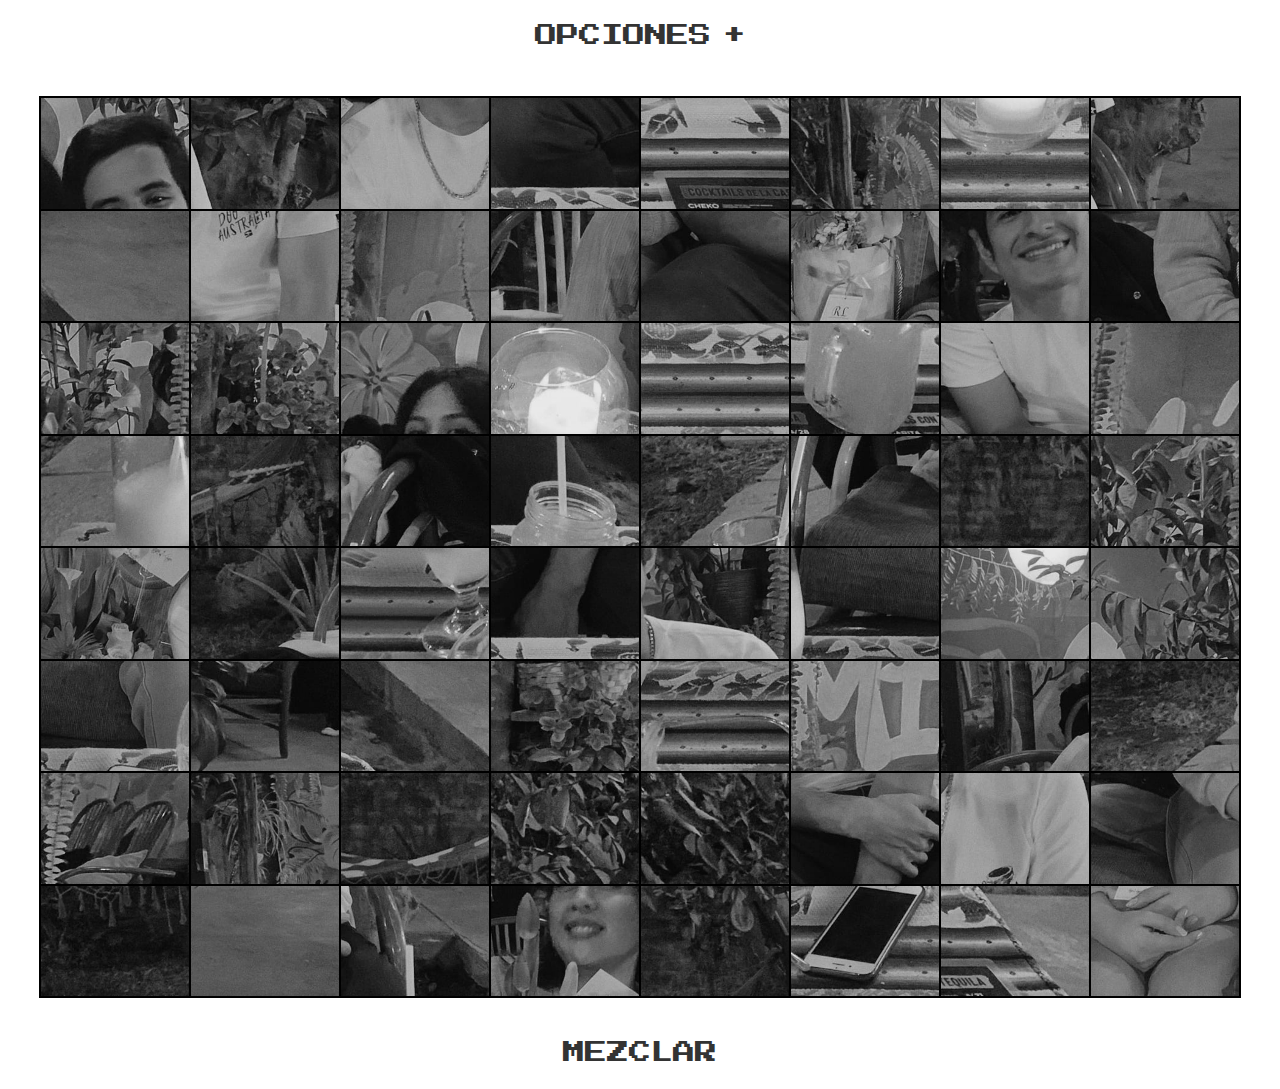
<file: jigsaw/index.html>
<!DOCTYPE html>
<html lang="en">

<head>
    <meta content="width=device-width, initial-scale=1.0" name="viewport" />
    <meta charset="utf-8">
    <base target="_parent" />
    <link rel="icon" type="image/png" href="../images/pokeball.png">

    <title>Jigsaw | ClauGames</title>
    <!-- Latest compiled and minified CSS -->
    <link href="https://maxcdn.bootstrapcdn.com/bootstrap/3.3.1/css/bootstrap.min.css" rel="stylesheet" />
    <!-- Styles -->
    <link rel="stylesheet" href="css/puzzle.css">
    <link rel="stylesheet" href="css/demo.css">
    <!-- Include Polyfills First -->
    <script src="https://cdn.polyfill.io/v2/polyfill.min.js?features=default"></script>
    <script src="js/puzzle.js"></script>
</head>

<body class="center-content">
    
    <input type="checkbox" name="options" id="options" style="display: none;">

    <label for="options" class="controls no-select">OPCIONES</label>

    <div id="puzzle1" style="padding: 20px;"></div>

    <div class="options">
        <div class="fgroup grid">
            <div class="fieldset">
                <label for="numrows"># de filas</label>
                <input type="number" id="numrows" name="numrows" value="8" min="1" max="10">

                <label for="numcolumns"># de columnas</label>
                <input type="number" id="numcolumns" name="numcolumns" value="8" min="1" max="10">
            </div>
        </div>

        <div class="fgroup image">
            <div class="fieldset" style="text-align: left;">
                <label for="image">URL de la imagen</label>
                <input type="text" id="image" name="image" style="width: 100%;" value="">
            </div>
        </div>

        <div class="fgroup no-select">
            <div class="fieldset difficulty">
                <input type="radio" id="easy" name="difficulty" value="easy">
                <label for="easy">Fácil</label>

                <input type="radio" id="normal" name="difficulty" value="normal">
                <label for="normal">Normal</label>

                <input type="radio" id="hard" name="difficulty" value="hard">
                <label for="hard">Difícil</label>

                <input type="radio" id="expert" name="difficulty" value="expert" checked>
                <label for="expert">Experto</label>
            </div>
        </div>

        <div class="btngroup">
            <div class="ui-btn no-select" data-attr="reset">GUARDAR</div>
        </div>
    </div>

    <div data-attr="reset" class="controls no-select" style="display: inline-block;">MEZCLAR</div>

    <script type="text/javascript">

        document.addEventListener('DOMContentLoaded',function() {
            function getURLParameter(sParam) {
                const sPageURL = decodeURIComponent(window.location.search.substring(1)),
                    sURLVariables = sPageURL.split('&');
                let sParameterName,
                    i;

                for (i = 0; i < sURLVariables.length; i++) {
                    sParameterName = sURLVariables[i].split('=');

                    if (sParameterName[0] === sParam) {
                        return sParameterName[1] === undefined ? true : sParameterName[1];
                    }
                }
            }

            const opts = {};
            const image = (getURLParameter('image')) ? getURLParameter('image') : "img/fotix.jpg";
            const puzzle1 = document.querySelector('#puzzle1');
            puzzle1.pz = new Puzzle({
                el           : puzzle1,
                image        : image,
                difficulty   : "expert",
                dragenter    : function(evt){onDragEnter(evt)},
                dragleave    : function(evt){onDragLeave(evt)},
                mousedown    : function(evt){onMouseDown(evt)},
                mouseup      : function(evt){onMouseUp(evt)},
                finished     : function(evt){puzzleFin(evt)}
            }).init();

            // Puzzle events

            function onDragEnter(evt) {
                if (!evt.target.draggable) { 
                    evt.target.classList.add('highlight');
                }
            }

            function onDragLeave(evt) {
                if (!evt.target.draggable) {
                    evt.target.classList.remove('highlight');
                }
            }

            function onMouseDown(evt) {
                evt.target.children[0].classList.add('highlight');
            }

            function onMouseUp(evt) {
                evt.target.children[0].classList.remove('highlight');
            }

            function puzzleFin(evt) {
                setTimeout(function() {
                    Object.assign(evt.self.fullImg.style,{'opacity':1,'z-index':1});
                }.bind(evt),300); 
            }

            // Update buttons
            document.querySelectorAll('div[data-attr="reset"]').forEach(function(item){
                item.addEventListener('click',function(evt){
                    updatePuzzle(evt);
                });
            });
            
            // Make sure number inputs are between 1 and 10
            document.querySelectorAll('input[type="number"]').forEach(function(item){
                item.addEventListener('change',function(){
                    if (Number(this.value) > 10) {
                        this.value = 10;
                    } else if (Number(this.value) <= 0) {
                        this.value = 1;
                    }
                });
            });

            // Update puzzle and reinitialize
            function updatePuzzle() {
                document.querySelectorAll('.options input').forEach(function(item){
                    if (item.value.length && item.type === "text" || item.type === "number") {
                        opts[item.name] = item.value;
                    }

                    if (item.value.length && item.type === "radio" && item.checked) {
                        opts[item.name] = item.value;
                    }
                });
                puzzle1.pz.usropts = opts;
                puzzle1.pz.init();      
            }
        });
    </script>
</body>
</html>
</file>
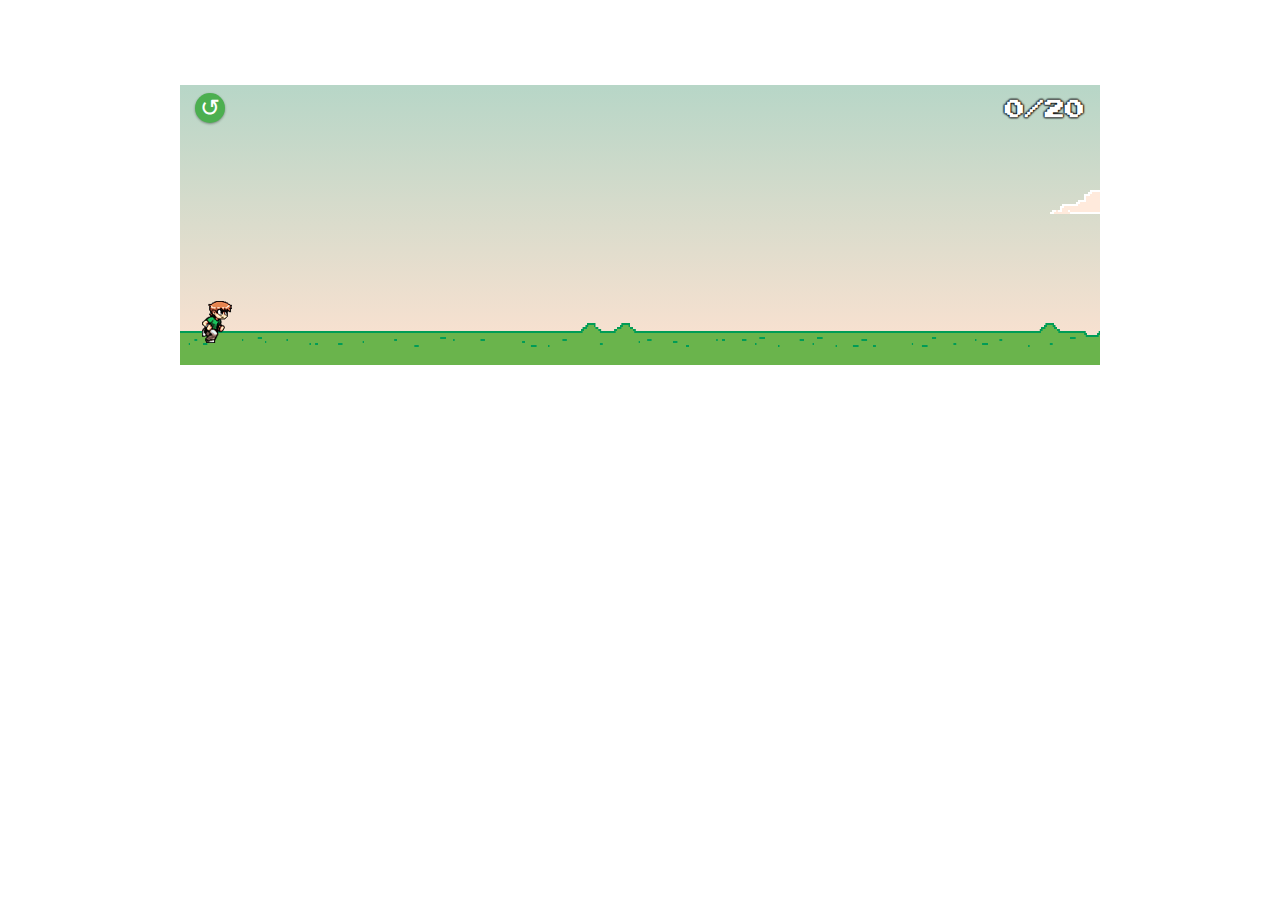
<file: scottpilgrim/index.html>
<!DOCTYPE html>
<html lang="en">

<head>
    <meta charset="UTF-8">
    <meta http-equiv="X-UA-Compatible" content="IE=edge">
    <meta name="viewport" content="width=device-width, initial-scale=1.0">

    <link rel="icon" type="image/png" href="../images/pokeball.png">

    <title>Scott Pilgrim | ClauGames</title>
    <style>
        * {
            padding: 0;
            margin: 0;
        }

        @font-face{
            font-family: "PressStart2P";
            src: url("font/PressStart2P.ttf") format("truetype");
        }

        body {
            height: 50vh;
            background: #fff;
            display: flex;
            align-items: center;
        }

        .contenedor {
            width: 920px;
            height: 280px;
            margin: 0 auto;

            position: relative;

            background: linear-gradient(#b7d6c7, transparent) #ffe2d1;
            /*linear-gradient(#90ebff, white);*/
            transition: background-color 1s linear;
            overflow: hidden;
        }

        .manana {
            background-color: #fdf1f9;
        }

        .mediodia {
            background-color: #ceb3f1;
        }

        .tarde {
            background-color: #be941e;
        }

        .noche {
            background-color: #3c3569;
        }

        .dino {
            width: 42px;
            height: 42px;

            position: absolute;
            bottom: 22px;
            left: 16px;
            z-index: 2;

            background: url(img/dino.png) repeat-x 0px 0px;
            background-size: 168px 42px;
            background-position-x: 0px;

        }

        .dino-corriendo {
            animation: animarDino 0.25s steps(2) infinite;
        }

        .dino-estrellado {
            background-position-x: -126px;
        }

        .suelo {
            width: 200%;
            height: 42px;

            position: absolute;
            bottom: 0;
            left: 0;

            background: url(img/suelo.png) repeat-x 0px 0px;
            background-size: 50% 42px;

        }

        .cactus {
            width: 38px;
            height: 80px;

            position: absolute;
            bottom: 16px;
            left: 600px;
            z-index: 1;

            background: url(img/cactus1.png) no-repeat;
        }

        .cactus2 {
            width: 98px;
            height: 66px;

            background: url(img/cactus2.png) no-repeat;
        }

        .nube {
            width: 92px;
            height: 26px;

            position: absolute;
            z-index: 0;

            background: url(img/nube.png) no-repeat;
            background-size: 92px 26px;
        }

        .moneda{
            width: 48px;
            height: 48px;
            position: absolute;
            z-index: 1;
            
            background: url(img/moneda.png) no-repeat center center;
        }

        .score {
            width: 200px;
            height: 30px;

            position: absolute;
            top: 15px;
            right: 15px;
            z-index: 10;

            color: #ffffff;
            font-family: PressStart2P;
            font-size: 20px;
            font-weight: bold;
            text-align: right;
            text-shadow: 0 0 2px black, 0 0 2px black, 0 0 2px black, 0 0 2px black;
        }

        .game-over {
            display: none;

            position: absolute;
            width: 100%;
            height: 15%;
            z-index: 10;

            text-align: center;
            color: #fff;
            font-size: 28px;
            text-shadow: 0 0 2px black, 0 0 2px black, 0 0 2px black, 0 0 2px black;
            font-family: PressStart2P;
            font-weight: 700;
        }

        .mensaje-oculto {
            display: none;

            position: absolute;
            width: 100%;
            z-index: 10;
            
            text-align: center;
            color: #fff;
            font-size: 20px;
            text-shadow: 0 0 2px black, 0 0 2px black, 0 0 2px black, 0 0 2px black;
            font-family: PressStart2P;
            font-weight: 700;
        }

        .mensaje-welcome {
            font-family: PressStart2P;
            text-align: center;
            font-size: 14px;
            font-weight: 600;
            margin-bottom: 20px;
        }

        .reset-game {
            width: 30px;
            height: 30px;

            position: absolute;
            top: 8px;
            left: 15px;
            z-index: 10;
            font-size: 14px;
            background-color: #4CAF50;
            border: none;
            color: white;
            text-align: center;
            text-decoration: none;
            display: inline-block;
            font-size: 24px;
            border-radius: 50%;
            box-shadow: 0 1px 2px 0 rgba(0,0,0,0.2), 0 1px 3px 0 rgba(0,0,0,0.19);
        }

        @keyframes animarDino {
            from {
                background-position-x: -42px;
            }

            to {
                background-position-x: -126px;
            }
        }
    </style>
</head>

<body>

        <div class="contenedor" id="content-area">

            <div class="suelo"></div>
    
            <div class="dino dino-corriendo"></div>
    
            <div class="score">0/20</div>
    
            <button class="reset-game" onclick="document.location.reload(true)">&#8634;</button>
    
        </div>


    <div class="game-over">GAME OVER</div>
    <div class="mensaje-oculto">Mensaje oculto</div>
    <audio src="sound/moneda.mp3" class="audio-moneda"></audio>
    <audio src="sound/gameOver.mp3" class="audio-gameOver"></audio>

    <script>

        //****** GAME LOOP ********//

        var time = new Date();
        var deltaTime = 0;

        if (document.readyState === "complete" || document.readyState === "interactive") {
            setTimeout(Init, 1);
        } else {
            document.addEventListener("DOMContentLoaded", Init);
        }

        function Init() {
            time = new Date();
            Start();
            Loop();
        }

        function Loop() {
            deltaTime = (new Date() - time) / 1000;
            time = new Date();
            Update();
            requestAnimationFrame(Loop);
        }

        //****** GAME LOGIC ********//

        var mensaje = "TE QUIERO MUCHO CLAUDIA <3";
        var mensajeInvalidChars = 6;
        var sueloY = 22;
        var velY = 0;
        var impulso = 900;
        var gravedad = 2500;

        var dinoPosX = 42;
        var dinoPosY = sueloY;

        var sueloX = 0;
        var velEscenario = 1280 / 3;
        var gameVel = 1;
        var score = 0;

        var tiempoHastaMoneda = 1;
        var tiempoMonedaMin = 1;
        var tiempoMonedaMax = 2;
        var monedaMinY = 40;
        var monedaMaxY = 220;

        var parado = false;
        var saltando = false;

        var tiempoHastaObstaculo = 2;
        var tiempoObstaculoMin = 0.7;
        var tiempoObstaculoMax = 1.8;
        var obstaculoPosY = 16;
        var obstaculos = [];

        var tiempoHastaNube = 0.5;
        var tiempoNubeMin = 0.7;
        var tiempoNubeMax = 2.7;
        var maxNubeY = 270;
        var minNubeY = 100;
        var nubes = [];
        var velNube = 0.5;

        var contenedor;
        var dino;
        var textoScore;
        var suelo;
        var gameOver;
        var mensajeOculto;
        var audioMoneda;
        var audioGameOver;

        function Start() {
            gameOver = document.querySelector(".game-over");
            mensajeOculto = document.querySelector(".mensaje-oculto");
            suelo = document.querySelector(".suelo");
            contenedor = document.querySelector(".contenedor");
            textoScore = document.querySelector(".score");
            dino = document.querySelector(".dino");
            audioMoneda = document.querySelector(".audio-moneda");
            audioGameOver = document.querySelector(".audio-gameOver");
            document.addEventListener("keydown", HandleKeyDown);
            document.addEventListener("click", clickOutside, false);
        }

        function Update() {
            if (parado) return;

            DetectarGanador();
            MoverDinosaurio();
            MoverSuelo();
            DecidirCrearMonedas();
            DecidirCrearObstaculos();
            DecidirCrearNubes();
            MoverObstaculos();
            MoverNubes();
            DetectarColision();

            velY -= gravedad * deltaTime;
        }

        function clickOutside(e) {
            if(e.target.id != 'content-area') Saltar();
        }

        function HandleKeyDown(ev) {
            if (ev.keyCode == 32) {
                Saltar();
            }
        }

        function Saltar() {
            if (dinoPosY === sueloY) {
                saltando = true;
                velY = impulso;
                dino.classList.remove("dino-corriendo");
            }
        }

        function DecidirCrearMonedas() {
            tiempoHastaMoneda -= deltaTime;
            if(tiempoHastaMoneda <= 0) {
                CrearMoneda();
            }
        }

        function CrearMoneda() {
            var moneda = document.createElement("div");
            contenedor.appendChild(moneda);
            moneda.classList.add("moneda");
            moneda.posX = contenedor.clientWidth;
            moneda.style.left = contenedor.clientWidth+"px";
            moneda.style.bottom = monedaMinY + (monedaMaxY - monedaMinY) * Math.random() + "px";

            obstaculos.push(moneda);
            tiempoHastaMoneda = tiempoMonedaMin + Math.random() * (tiempoMonedaMax-tiempoMonedaMin) / gameVel;
        }

        function MoverDinosaurio() {
            dinoPosY += velY * deltaTime;
            if (dinoPosY < sueloY) {

                TocarSuelo();
            }
            dino.style.bottom = dinoPosY + "px";
        }

        function TocarSuelo() {
            dinoPosY = sueloY;
            velY = 0;
            if (saltando) {
                dino.classList.add("dino-corriendo");
            }
            saltando = false;
        }

        function MoverSuelo() {
            sueloX += CalcularDesplazamiento();
            suelo.style.left = -(sueloX % contenedor.clientWidth) + "px";
        }

        function CalcularDesplazamiento() {
            return velEscenario * deltaTime * gameVel;
        }

        function Estrellarse() {
            dino.classList.remove("dino-corriendo");
            dino.classList.add("dino-estrellado");
            parado = true;
        }

        function DecidirCrearObstaculos() {
            tiempoHastaObstaculo -= deltaTime;
            if (tiempoHastaObstaculo <= 0) {
                CrearObstaculo();
            }
        }

        function DecidirCrearNubes() {
            tiempoHastaNube -= deltaTime;
            if (tiempoHastaNube <= 0) {
                CrearNube();
            }
        }

        function CrearObstaculo() {
            var obstaculo = document.createElement("div");
            contenedor.appendChild(obstaculo);
            obstaculo.classList.add("cactus");
            if (Math.random() > 0.5) obstaculo.classList.add("cactus2");
            obstaculo.posX = contenedor.clientWidth;
            obstaculo.style.left = contenedor.clientWidth + "px";

            obstaculos.push(obstaculo);
            tiempoHastaObstaculo = tiempoObstaculoMin + Math.random() * (tiempoObstaculoMax - tiempoObstaculoMin) / gameVel;
        }

        function CrearNube() {
            var nube = document.createElement("div");
            contenedor.appendChild(nube);
            nube.classList.add("nube");
            nube.posX = contenedor.clientWidth;
            nube.style.left = contenedor.clientWidth + "px";
            nube.style.bottom = minNubeY + Math.random() * (maxNubeY - minNubeY) + "px";

            nubes.push(nube);
            tiempoHastaNube = tiempoNubeMin + Math.random() * (tiempoNubeMax - tiempoNubeMin) / gameVel;
        }

        function MoverObstaculos() {
            for (var i = obstaculos.length - 1; i >= 0; i--) {
                if (obstaculos[i].posX < -obstaculos[i].clientWidth) {
                    obstaculos[i].parentNode.removeChild(obstaculos[i]);
                    obstaculos.splice(i, 1);
                } else {
                    obstaculos[i].posX -= CalcularDesplazamiento();
                    obstaculos[i].style.left = obstaculos[i].posX + "px";
                }
            }
        }

        function MoverNubes() {
            for (var i = nubes.length - 1; i >= 0; i--) {
                if (nubes[i].posX < -nubes[i].clientWidth) {
                    nubes[i].parentNode.removeChild(nubes[i]);
                    nubes.splice(i, 1);
                } else {
                    nubes[i].posX -= CalcularDesplazamiento() * velNube;
                    nubes[i].style.left = nubes[i].posX + "px";
                }
            }
        }

        function GanarPuntos() {
            score++;
            textoScore.innerText = score + "/20";
            audioMoneda.currentTime = 0;
            audioMoneda.play();
            if (score == 5) {
                gameVel = 1.15;
                contenedor.classList.add("manana");
            } else if (score == 10) {
                gameVel = 1.27;
                contenedor.classList.add("mediodia");
            } else if (score == 15) {
                gameVel = 1.32;
                contenedor.classList.add("tarde");
            } else if (score == 18) {
                gameVel = 1.42;
                contenedor.classList.add("noche");
            }
            suelo.style.animationDuration = (3 / gameVel) + "s";
        }

        function GameOver() {
            Estrellarse();
            gameOver.style.display = "block";
            MostrarMensajeOculto();
        }

        function MostrarMensajeOculto() {
            var cantidadLetrasObtenidas = score + mensajeInvalidChars;
            var strArray = mensaje.split('');
            var count = 0;
            while (count < mensaje.length - cantidadLetrasObtenidas) {
                var cad = strArray.join("");
                var pos1 = Math.round(Math.random() * (mensaje.length - 1));
                if (strArray[pos1].trim() != "" && strArray[pos1].trim() != "_") {
                    count++;
                    strArray[pos1] = "_";
                }
            }

            mensajeOculto.innerText = strArray.join("");
            mensajeOculto.style.display  = "block";
            audioGameOver.play();
        }


        function DetectarColision() {
            for (var i = 0; i < obstaculos.length; i++) {
                if (obstaculos[i].posX > dinoPosX + dino.clientWidth) {
                    //EVADE
                    break; //al estar en orden, no puede chocar con más
                } else {
                    if (IsCollision(dino, obstaculos[i], 10, 30, 15, 20)) {
                        if(obstaculos[i].classList.contains("moneda")){
                            GanarPuntos();
                            obstaculos[i].parentNode.removeChild(obstaculos[i]);
                            obstaculos.splice(i, 1);
                        }else{
                            GameOver();
                        }
                    }
                }
            }
        }

        function DetectarGanador() {
            if (score == 20) {
                parado = true;
                gameOver.style.display = "block";
                gameOver.innerText = "¡GANASTE BB!"
                MostrarMensajeOculto();
            }
        }

        function IsCollision(a, b, paddingTop, paddingRight, paddingBottom, paddingLeft) {
            var aRect = a.getBoundingClientRect();
            var bRect = b.getBoundingClientRect();

            return !(
                ((aRect.top + aRect.height - paddingBottom) < (bRect.top)) ||
                (aRect.top + paddingTop > (bRect.top + bRect.height)) ||
                ((aRect.left + aRect.width - paddingRight) < bRect.left) ||
                (aRect.left + paddingLeft > (bRect.left + bRect.width))
            );
        }


    </script>
</body>

</html>
</file>
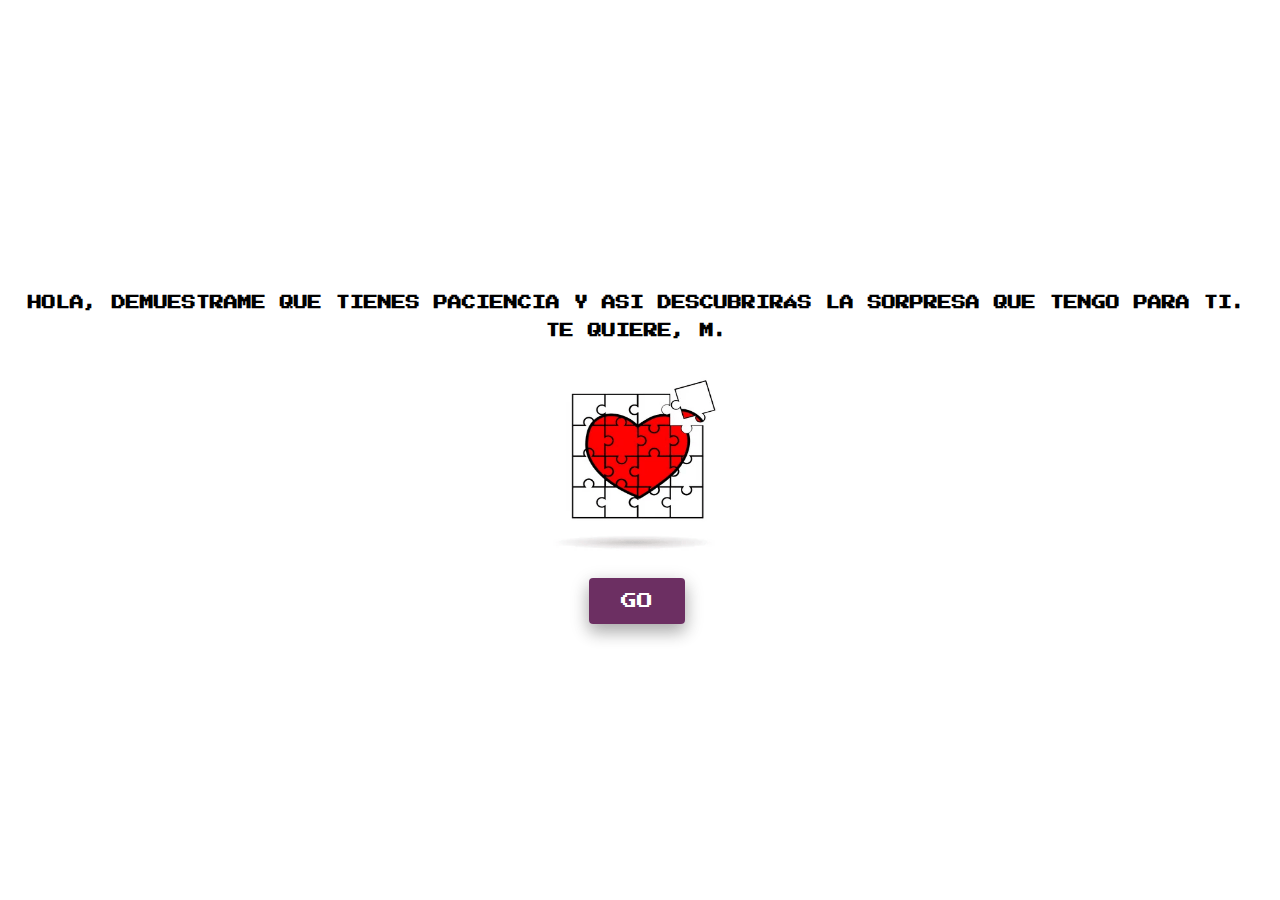
<file: jigsaw/welcome.html>
<!DOCTYPE html>
<html lang="en">

<head>
    <meta charset="UTF-8">
    <meta http-equiv="X-UA-Compatible" content="IE=edge">
    <meta name="viewport" content="width=device-width, initial-scale=1.0">
    <link rel="icon" type="image/png" href="../images/pokeball.png">

    <title>Welcome | ClauGames</title>
    <style>

        @font-face{
            font-family: "PressStart2P";
            src: url("../scottpilgrim/font/PressStart2P.ttf") format("truetype");
        }

        body {
            text-align: center;
        }

        .mensaje-welcome {
            font-family: PressStart2P;
            font-size: 14px;
            font-weight: 600;
            margin: 20px;
        }

        .maindiv {
            margin: 0;
            position: absolute;
            top: 50%;
            -ms-transform: translateY(-50%);
            transform: translateY(-50%);
        }

        .button {
            font-family: PressStart2P;
            font-size: 14px;
            background-color: rgba(92,24,81,.9);
            border: none;
            color: white;
            padding: 15px 32px;
            text-align: center;
            text-decoration: none;
            display: inline-block;
            font-size: 16px;
            border-radius: 4px;
            box-shadow: 0 8px 16px 0 rgba(0,0,0,0.2), 0 6px 20px 0 rgba(0,0,0,0.19);
        }

    </style>
</head>

<body>

    <div class="maindiv">
        <p class="mensaje-welcome">HOLA, DEMUESTRAME QUE TIENES PACIENCIA Y ASI DESCUBRIRÁS LA SORPRESA QUE TENGO PARA TI.<br><br>TE QUIERE, M.</p>
        <br>
        <img width="180" height="180" src="img/logo.png"/>
        <br><br>
        <button class="button" onclick="window.location.href = 'index.html'">GO</button>
    </div>

</body>

</html>
</file>
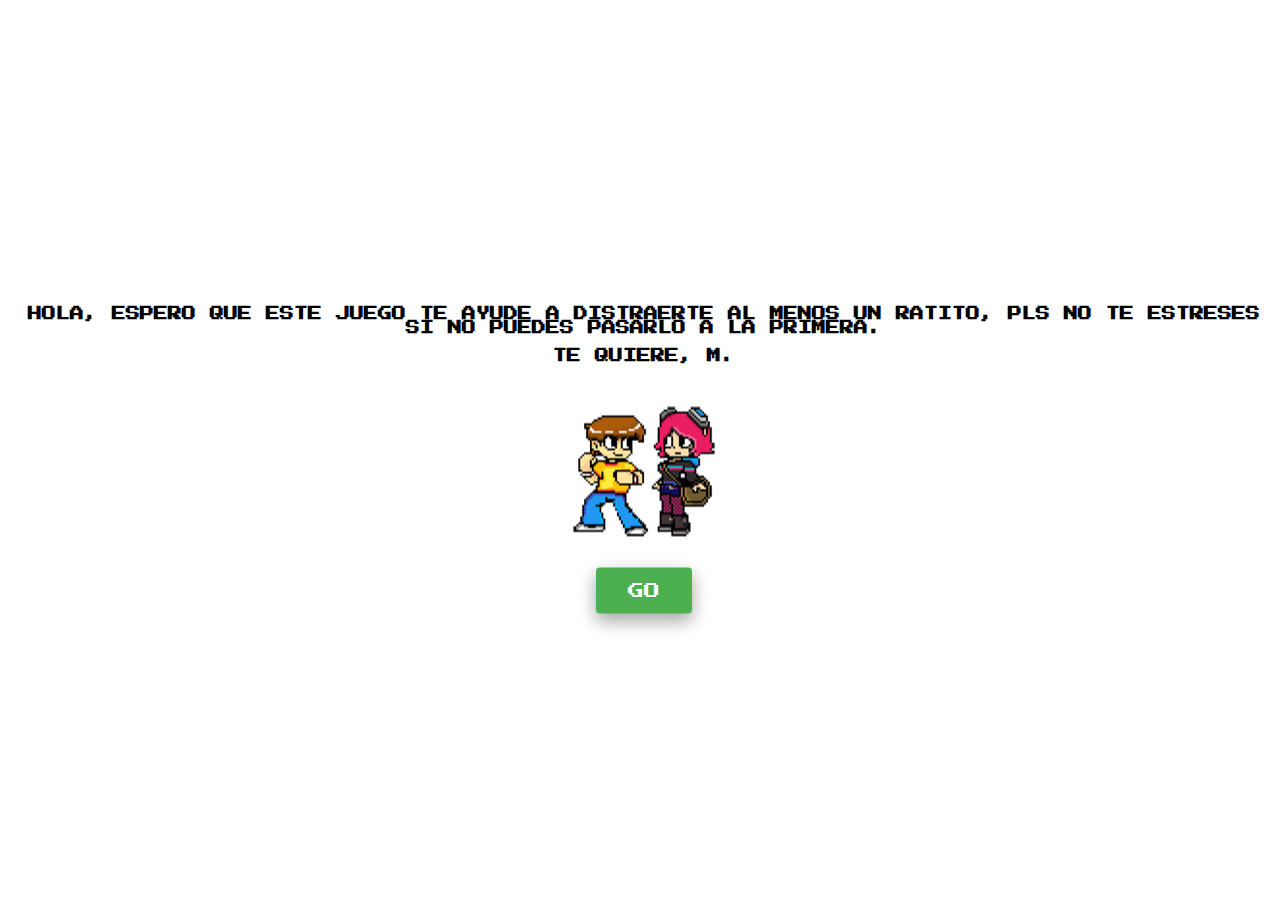
<file: scottpilgrim/welcome.html>
<!DOCTYPE html>
<html lang="en">

<head>
    <meta charset="UTF-8">
    <meta http-equiv="X-UA-Compatible" content="IE=edge">
    <meta name="viewport" content="width=device-width, initial-scale=1.0">
    <link rel="icon" type="image/png" href="../images/pokeball.png">

    <title>Welcome | ClauGames</title>
    <style>

        @font-face{
            font-family: "PressStart2P";
            src: url("font/PressStart2P.ttf") format("truetype");
        }

        body {
            text-align: center;
        }

        .mensaje-welcome {
            font-family: PressStart2P;
            font-size: 14px;
            font-weight: 600;
            margin: 20px;
        }

        .maindiv {
            margin: 0;
            position: absolute;
            top: 50%;
            -ms-transform: translateY(-50%);
            transform: translateY(-50%);
        }

        .button {
            font-family: PressStart2P;
            font-size: 14px;
            background-color: #4CAF50;
            border: none;
            color: white;
            padding: 15px 32px;
            text-align: center;
            text-decoration: none;
            display: inline-block;
            font-size: 16px;
            border-radius: 4px;
            box-shadow: 0 8px 16px 0 rgba(0,0,0,0.2), 0 6px 20px 0 rgba(0,0,0,0.19);
        }

    </style>
</head>

<body>

    <div class="maindiv">
        <p class="mensaje-welcome">HOLA, ESPERO QUE ESTE JUEGO TE AYUDE A DISTRAERTE AL MENOS UN RATITO, PLS NO TE ESTRESES SI NO PUEDES PASARLO A LA PRIMERA.<br><br>TE QUIERE, M.</p>
        <br>
        <img src="img/logo.png"/>
        <br><br>
        <button class="button" onclick="window.location.href = 'index.html'">GO</button>
    </div>

</body>

</html>
</file>
<file: jigsaw/css/demo.css>
/*@@ DEMO CSS 
***************/

@font-face{
    font-family: "PressStart2P";
    src: url("../../scottpilgrim/font/PressStart2P.ttf") format("truetype");
}

label:hover {
    cursor: pointer;
}

.center-content {
    display: flex;
    flex-flow: column;
    place-content: center space-between;
    min-height: 100vh;
}

.center-content > * {
    flex: 0 0 auto;
}

.controls {
    background: rgba(255,255,255,1);
    position: relative;
    z-index: 4;
}

input[name="options"]:checked ~ .options {
    opacity: 1;
    z-index: 2;
}

input[type="number"] {
    text-align: center;
}

.options { 
    display: flex;
    flex-flow: column;
    place-content: center;
    width: 100%;
    min-height: 100%;
    background: rgba(92,24,81,.9);
    padding: 20px;
    font-size: calc(.5vw + 16px);
    color: #fff;
    position: fixed;
    top: 0;
    left: 0;
    margin: auto;
    opacity: 0;
    z-index: -1;
    transition: all 0.5s;
}

.ui-btn {
    background: transparent;
    border: 2px solid;
    outline: none;
    position: relative;
    display: inline-block;
    padding: 6px;
    color: #fff;
}

.ui-btn:hover {
    cursor: pointer;
}

*[for="options"],
*[data-attr="reset"] {
    padding: 20px;
    font-family: PressStart2P;
    font-size: calc(.5vw + 16px);
    text-align: center;
    font-weight: normal;
}

*[for="options"]:after {
    content: "+";
    display: inline-block;
    margin-left: 1%;
    transform: rotate(0deg);
    transition: all 0.2s;
}

*[for="options"]:hover,
*[data-attr="reset"] {
    cursor: pointer;
}

input[name="options"]:checked~*[for="options"]:after {
    transform: rotate(135deg);
}

.btngroup {
    text-align: center;
}

.fgroup {
    display: flex;
    place-content: center;
    align-items: center;
    flex-flow: wrap;
    margin-bottom: 15px;
    font-family: Helvetica;
}

.fgroup > * {
    padding:  0 10px;
    margin-bottom: 15px;
}

.fgroup .fieldset {
    flex: 0 0 70%;
    display: flex;
    flex-flow: wrap;
    place-content: space-between;
}

.fgroup.grid .fieldset {
    flex-flow: column wrap;
}

.fgroup .fieldset > * {
    flex: 1 0 auto;
}

.fieldset.difficulty > * {
    flex: 0 0 24%;
}

.fgroup .fieldset input {
    background: transparent;
    outline: none;
    border: none;
    padding: 5px 7px;
    border-bottom: 2px solid rgba(255,255,255,.7);
    color: #fff;
    transition: all 0.2s;
}

.fgroup .fieldset input:focus {
    background: rgba(0,0,0,.2);
}

.fgroup .fieldset input[name="difficulty"] {
    display: none;
}

.fgroup .fieldset input[name="difficulty"] + label {
    border: 2px solid #fff;
    padding: 7px;
    text-align: center;
    overflow: hidden;
    position: relative;
    z-index: 2;
}

.fgroup .fieldset input[name="difficulty"] + label:before {
    content: '';
    background: rgba(0,0,0,1);
    position: absolute;
    top: 0;
    left: 0;
    right: 0;
    bottom: 0;
    margin: auto;
    width: 0;
    height: 0;
    opacity: 0;
    z-index: -1;
    transition: all 0.2s;
}

.fgroup .fieldset input[name="difficulty"]:checked + label:before {
    width: 100%;
    height: 100%;
    opacity: 1;
}
</file>
<file: jigsaw/css/puzzle.css>
/*noinspection CssUnusedSymbol*/
.animate {
    transition: 0.2s all;
}

/*noinspection CssUnusedSymbol*/
.frame {
    padding: 0;
    width: 100%;
    height: 100%;
    display: flex;
    flex-direction: row;
    flex-wrap: wrap;
    box-sizing: border-box;
    margin: 0 auto;
    position: relative;
    list-style: none;
}

.frame li {
    display: inline-block;
    position: relative;
    cursor: pointer;
    animation: zoomIn 0.2s;
}

@keyframes zoomIn {
    from {
        transform: scale(0.1);
    }

    to {
        transform: scale(1);
    }
}

.frame div {
    width: 100%;
    height: 100%;
    outline: 1px solid #000;
    box-sizing: border-box;
    overflow: hidden;
    pointer-events: none;
}

.frame div:before {
    content: "";
    position: absolute;
    width: 100%;
    height: 100%;
    border: 1px solid rgba(0,0,0,1);
    transition: all 0.2s;
}

/*noinspection CssUnusedSymbol*/
.frame div.highlight {
    z-index: 2;
}

/*noinspection CssUnusedSymbol*/
.frame div.highlight:before {
    outline: none;
    border:4px solid rgba(0,255,0,1);
}

.frame li:before {
    content: "";
    position: absolute;
    height: 100%;
    width: 100%;
    z-index: -1;
    transition: 0.1s all;
}

/*noinspection CssUnusedSymbol*/
.frame li.highlight {
    position: relative;
}

/*noinspection CssUnusedSymbol*/
.frame li.highlight:before {
    background: rgba(0,255,0,.5);
    z-index: 2;
}

.frame div > img {
    display: block;
    filter: grayscale(1);
    z-index: -1;
    transition: all 0.2s;
}

.frame *[data-inplace="true"] img  {
    filter: grayscale(0);
}

.no-select {
    position: relative;
    -webkit-touch-callout: none; /* iOS Safari */
    -webkit-user-select: none; /* Safari */
       -moz-user-select: none; /* Firefox */
        -ms-user-select: none; /* Internet Explorer/Edge */
            user-select: none; /* Non-prefixed version, currently
                                  supported by Chrome and Opera */
}

/*noinspection CssUnusedSymbol*/
.full-img {
    max-width: 100%;
    width: 100% !important; /* Important tags needed to force responsiveness in IE */
    height: auto !important;
    background: rgba(255,255,255,1);
    outline: 2px solid #000;
    position: absolute;
    top: 0;
    left: 0;
    z-index: -1;
    opacity: 0;
    transition: 0.5s opacity;
}

/*noinspection CssUnusedSymbol*/
.btn-primary {
    background: #9a371f;
}

.no-select {
    -webkit-touch-callout: none; /* iOS Safari */
    -webkit-user-select: none; /* Safari */
       -moz-user-select: none; /* Firefox */
        -ms-user-select: none; /* Internet Explorer/Edge */
            user-select: none; /* Non-prefixed version, currently
                                  supported by Chrome and Opera */
}
</file>
